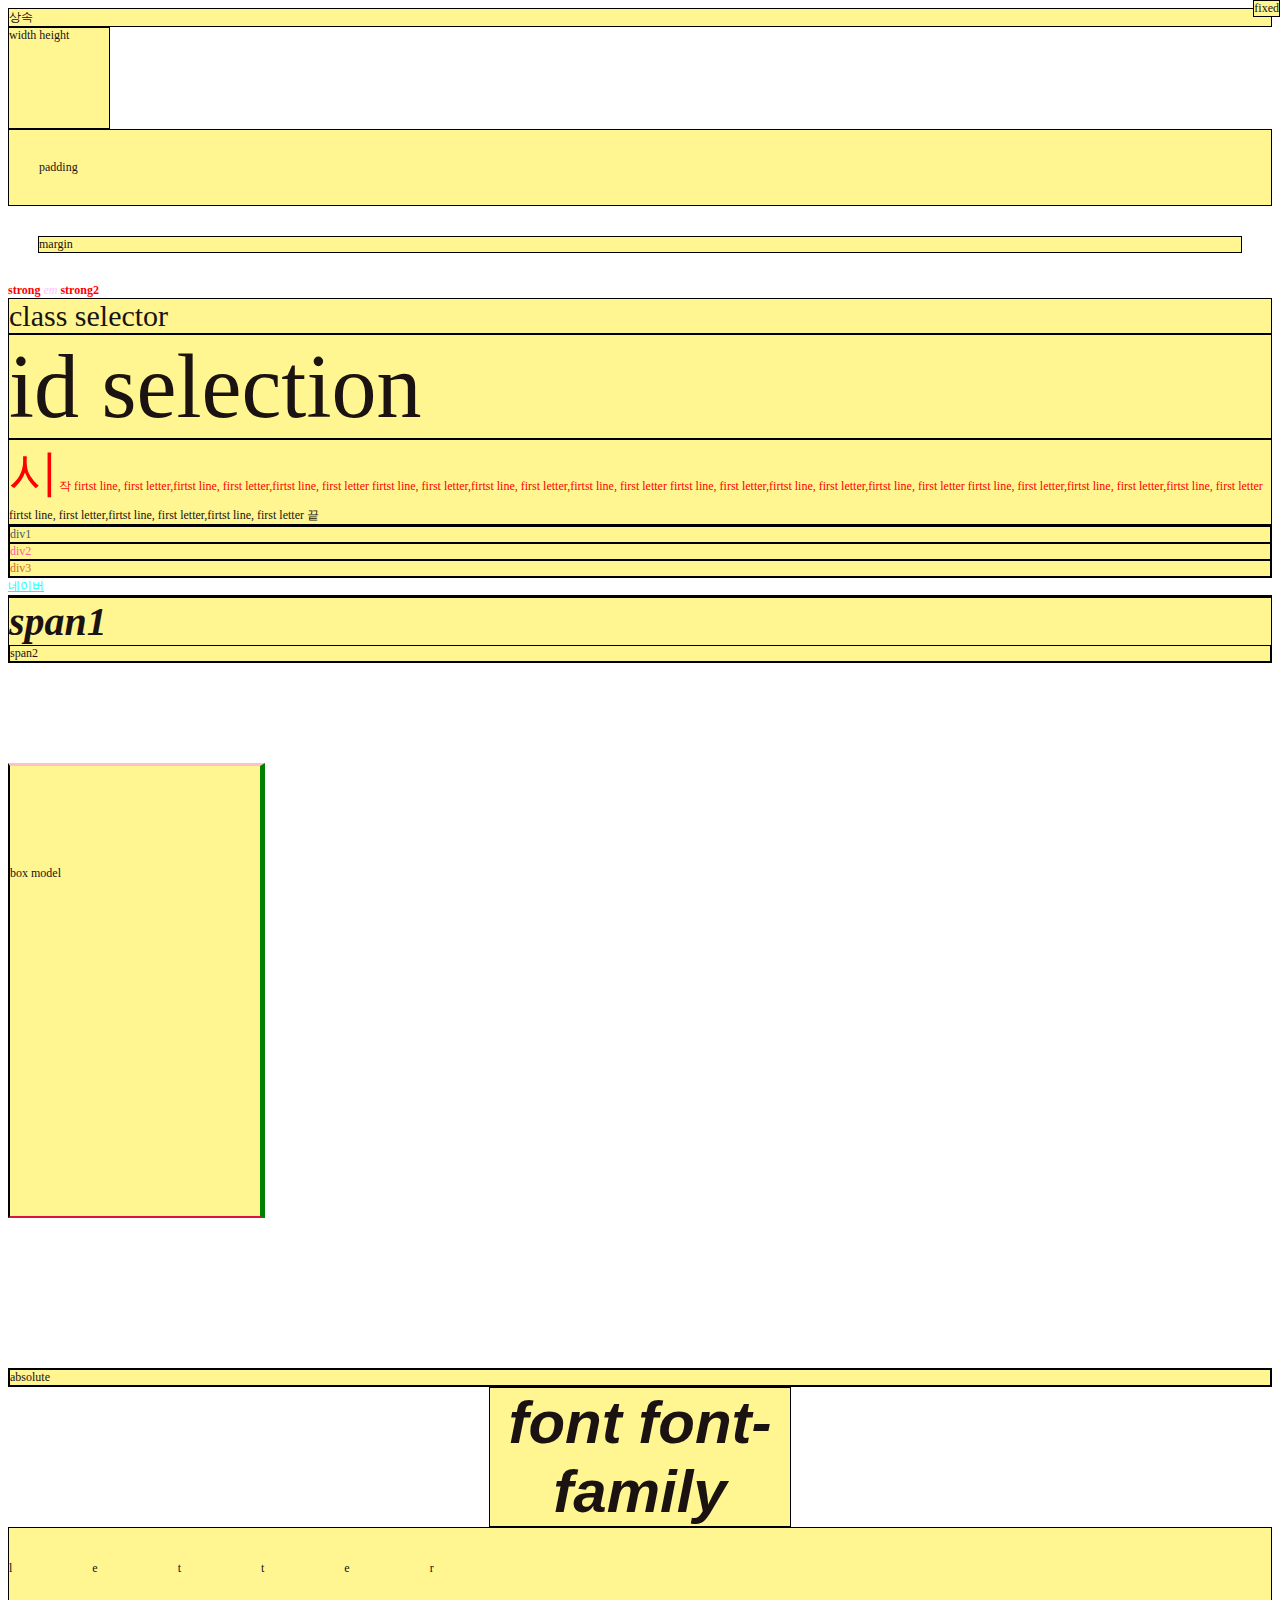
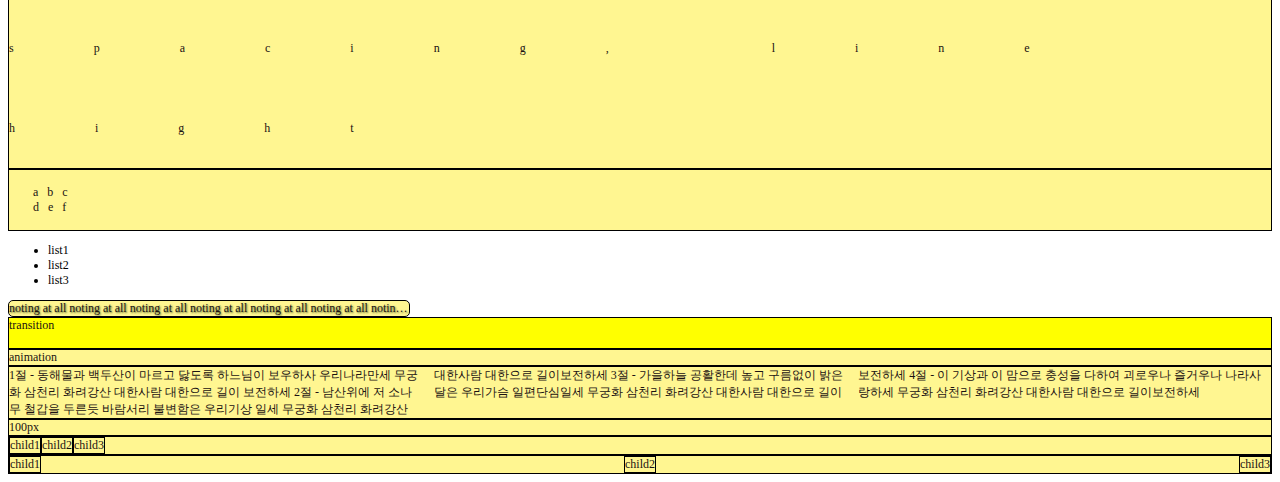
<file: css.html>
<!DOCTYPE html> 
<html>
    <head>
        <title>css</title>
        <meta charset="utf-8" />
        <style>
            body{ color :rgb(0, 0, 0)}
            div { color : rgb(0, 0, 0);
                color: darkblue;
                color: firebrick;
                color: rgb(27, 18, 18);
            }
            /*css 주석*/
        </style>
        <!--html 주석-->
    </head>
<body>
    <div id="d1">상속</div>


    <style>
        div
        {
            background-color: rgb(255, 246, 145);
            border: solid 1px black;
        }
        #d2{
            width: 100px;
            height: 100px;
        }

    </style>
    <div id="d2">width height</div>

    <style>
        #d3{
            padding: 30px;
        }
    </style>
 <div id="d3">padding</div> 
 <style>
    #d4{
        margin: 30px
    }
    </style>
     <div id="d4">margin</div> 

     <style>
        {
            text-decoration: underline;
        }
        strong{ color: red}
        em{ color: rgb(253, 195, 253)}
    
     </style>
     <strong>strong</strong>
     <em>em</em>
     <strong>strong2</strong>

     <style>
        .c1{font-size: 30px}
        #i1{font-size: 90px;}
     </style>
     <div class="c1">class selector</div>
     <div id="i1">id selection</div>
     <style>
        #d5::first-line{
            color:red ;
        }
        #d5::first-letter{
            font-size : 50px;
        }
        #d5::before{content: "시작";}
        #d5::after{content: "끝";}
     </style>
     <div id="d5">
        firtst line, first letter,firtst line, first letter,firtst line, first letter
        firtst line, first letter,firtst line, first letter,firtst line, first letter
        firtst line, first letter,firtst line, first letter,firtst line, first letter
        firtst line, first letter,firtst line, first letter,firtst line, first letter
        firtst line, first letter,firtst line, first letter,firtst line, first letter
     </div>

     <style>
        #d6 div:first-child{
            color:rgb(70, 89, 107)
        }
        #d6 div:nth-child(2){
            color:rgb(255, 88, 166)
        }
        #d6 div:last-child{
            color: chocolate
        }
     </style>
     <div id="d6">
        <div>div1</div>
        <div>div2</div>
        <div>div3</div>
     </div>

     <style>
        /* :link, :visited, :hover, :active, :focus*/
        a:link{ /*링크가 있다면*/
            color:aqua; 
        } 
        a:visited{  /*방문한적이 없다면*/
            color: darkorchid;
        }
        a:hover{ /*마우스를 올리면*/
            color : palevioletred;
        }
        a:active{ /*마우스로 누르면*/
            color : black;
         }
         a:focus { /*포커스가 되면*/
            color : orange;
         }
     </style>
     <a href="https://www.naver.com/">네이버</a>

     <div id="d7"></div>
     <style>
        #d7>span{ /*자식 요소 선택자*/
            font-size: 40px;
        }
        #d7>span{ /*하위 요소 선택자*/
            font-style: italic;
        }
        #d7>span{ /*하위 요소 선택자*/
            font-weight: bold;
        }
     </style>

     <div id="d7">
        <span>span1</span>
        <div>
            <span>span2</span>
        </div>
    </div>
    
    <style>
        body{ font-size: 12px;}
        div{ font-size: 12px;}
        span{ font-size: 12px;}
        body,div,span{ font-size: 12px}
    </style>

    <style>
        #d8{
            width: 200px;
            height: 200px;
            border: solid 2px crimson;
            border-left: solid 1px blue;
            border-right: solid 5px green;
            border-top: solid 3px pink;
            border-left: solid 2px black;

            margin: 50px;
            margin: 50px 100px; /*상하 좌우*/
            margin: 0px 50px 100px 150px; /*상 우 하 좌*/
            /*위에서부터 시계방향*/
            margin-left:0px;
            margin-right:50px;
            margin-top:100px;
            margin-bottom:150px;

            margin: 50px;
            margin: 50px 100px; /*상하 좌우*/
            margin: 0px 50px 100px 150px; /*상 우 하 좌*/
            /*위에서부터 시계방향*/
            margin-left:0px;
            margin-right:50px;
            margin-top:100px;
            margin-bottom:150px;

            padding: 50px;
            padding: 50px 100px;/*상하 좌우*/
            padding: 0px 50px 100px 150px;/*상 우 하 좌*/
            /*위에서부터 시계방향*/
            padding-left:0px;
            padding-right:50px;
            padding-top:100px;
            padding-bottom:150px;

        }
    </style>
    <div id="d8">box model</div>

    <style>
        #d9{
          position: absolute; /*절대적인*/
          left: 190px;
          top: 90px;  
        }
        #d10{
          position: relative; /*관계형*/
          /*relative인 부모는, absolute 자식의 기준이 된다*/
        }
    </style>
    <div id="d10">
        <div id="d10">absolute</div>
    </div>

    <style>
        #d11{
            position : fixed; /*고정된*/
            top:0px;
            right:0px;
        }
    </style>
    <div id="d11">fixed</div>

    <style>
        #d12{
            font-family: 'Lucida Sans', Verdana, sans-serif;
            font-size: 60px;
            font-weight: bold;
            font-style: italic;
            text-align: center;
            margin : 0px auto;
            width : 300px;
        }
    </style>
    <div id="d12">font font-family</div>

    <style>
        #d13{
        letter-spacing: 80px;
        line-height: 80px
        }
    </style>
    <div id="d13">letter spacing, line hight</div>

    <style>
        #d14{
       white-space: pre;
        }
    </style>
    <div id="d14">
        a   b   c
        d   e   f
    </div>
    <style>
        ol{
            list-style: disc;
        }
    </style>
    <ol>
        <li>list1</li>
        <li>list2</li>
        <li>list3</li>
    </ol>

    <style>
        #d15{
            min-width: 400px;
            max-width: 800px;
            border-radius: 5px;
            text-shadow: 1px 1px 2px darkolivegreen;
            /*가로이동, 세로이동, 번짐, 색상*/
            white-space: nowrap;
            overflow : hidden;
            text-overflow: ellipsis;
            width: 100px;
        }
    </style>
    <div id="d15">
        noting at all noting at all noting at all noting at all noting at all
        noting at all noting at all noting at all noting at all noting at all
        noting at all noting at all noting at all noting at all noting at all
    </div>
    
    <style>
        #d16{
            background-color: yellow;
            height: 30px;
            transition: background-color 2s,
            heigth 2s;
        }
        #d16:hover{
            background-color: blue;
            height: 80px;

        }
    </style>
    <div id="d16">transition</div>

    <style>
        @keyframes animation17{
            0%{ background-color: white;}
            30%{ background-color: red;}
            60%{ background-color: yellow;}
            100%{ background-color: purple;}
        }
        #d17:hover{
            animation-name: animation17;
            animation-duration:  2s;
        }
    </style>
    <div id="d17">animation</div>

    <style>
        .col1{
            columns:100px 3;
            /*최소값 최대값*/
        }
    </style>
    <div class="col1">
        1절 - 동해물과 백두산이 마르고 닳도록
        하느님이 보우하사 우리나라만세
        무궁화 삼천리 화려강산 대한사람 대한으로 길이 보전하세
        
        2절 - 남산위에 저 소나무 철갑을 두른듯
        바람서리 불변함은 우리기상 일세
        무궁화 삼천리 화려강산 대한사람 대한으로 길이보전하세
        
        3절 - 가을하늘 공활한데 높고 구름없이 
        밝은달은 우리가슴 일편단심일세
        무궁화 삼천리 화려강산 대한사람 대한으로 길이보전하세
        
        4절 - 이 기상과 이 맘으로 충성을 다하여
        괴로우나 즐거우나 나라사랑하세
        무궁화 삼천리 화려강산 대한사람 대한으로 길이보전하세
        </div>
        
        <div id="px100">100px</div>

        <style>
            #d18{
                display: flex;
                /*표시방식 : 유연하게*/
            }
        </style>
        <div id="d18">
            <div> child1</div>
            <div> child2</div>
            <div> child3</div>
        </div>

        <style>
            #d19{
                display: flex;
                justify-content: space-between;
            }
        </style>
        <div id="d19">
            <div> child1</div>
            <div> child2</div>
            <div> child3</div>
        </div>

</body>
</html>
</file>
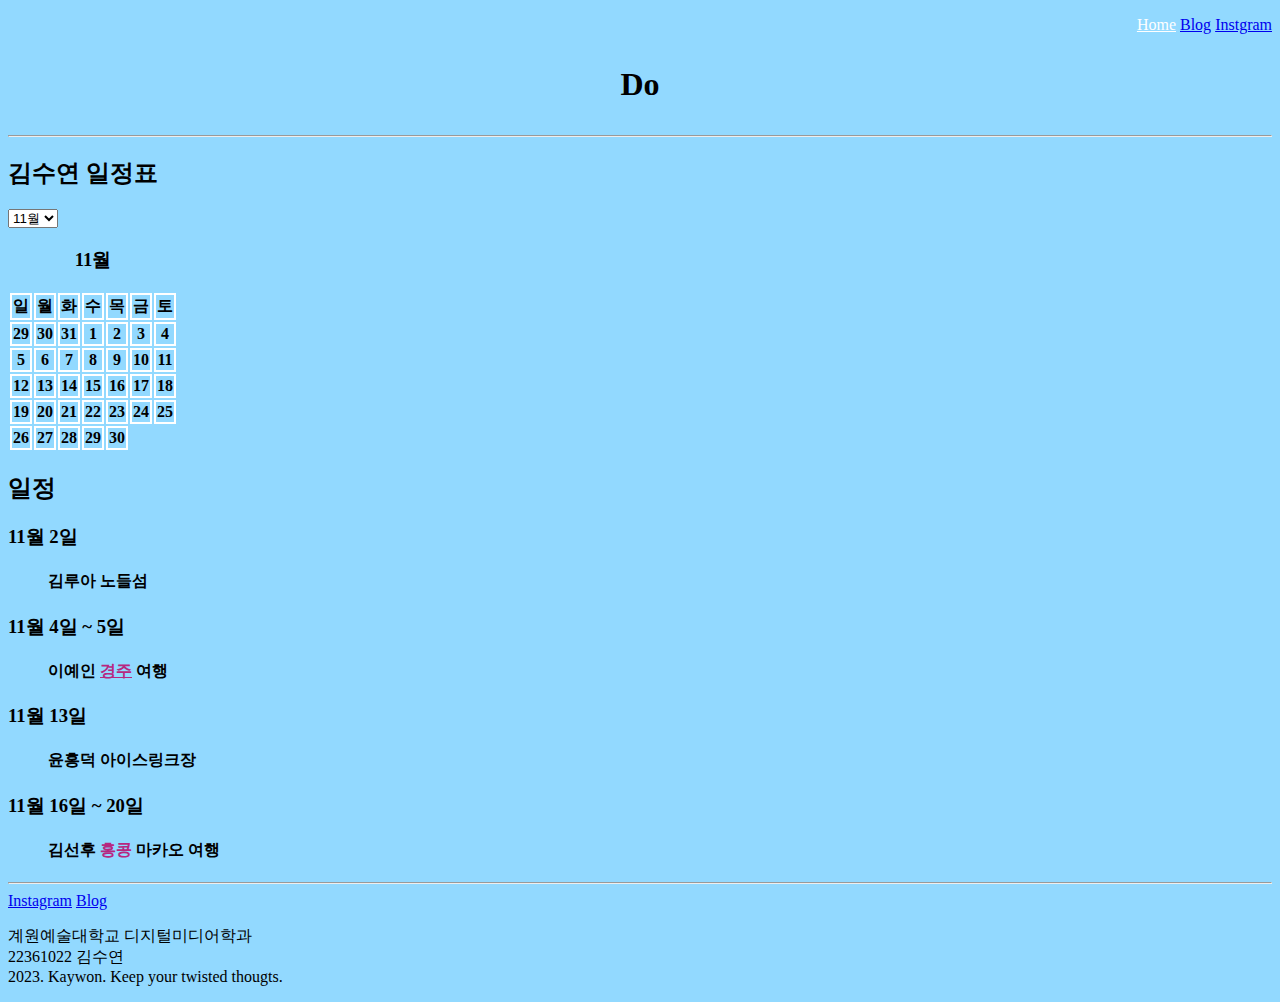
<file: Do.html>
<!DOCTYPE html>
<html>
    <head>
        <title>수연이는 무엇을 할 것인가</title>
        <meta charset="utf-8" />
        <link rel="stylesheet" type="text/css" href="Quiz.html" />

        <p style="text-align:right"><a style ="color:rgb(255, 255, 255)" a href="sub.html" target="_blank">Home</a>
            <a href="https://blog.naver.com/tndus2669"target="_blank">Blog</a>
            <a href="https://instagram.com/noeyso0?igshid=OGQ5ZDc2ODk2ZA%3D%3D&utm_source=qr"target="_blank">Instgram</a> </p>
                    <link rel="stylesheet" type="text/css" href="Untitled-1.css" />

    </head>
    <body style="background-color:rgba(59, 187, 255, 0.555)">
        <header>  <h1> <p style="text-align:center"> Do </h1> </header> </p>
        <div style ="color:rgb(255, 225, 245)" href="https://www.naver.com"> </div>
            <hr  />

            <style>
                th, thd{
                    border: solid 2px rgb(255, 255, 255);
                }
            </style>
    
            <table summary="기초">
                <caption><h3>11월</h3></caption>

                
                <tr> <!-- row 행 줄-->
                    <th scope="col" clospan="2" >일 </th>
                    <th scope="col" clospan="2" >월 </th> <!-- colum 열 칸-->
                    <th scope="col" clospan="2" >화 </th>
                    <th scope="col" clospan="2" >수 </th>
                    <th scope="col" clospan="2" >목 </th>
                    <th scope="col" clospan="2" >금 </th>
                    <th scope="col" clospan="2" >토 </th>
                </tr>
                <tr>
                    <th scope="col" clospan="2" >29 </th>
                    <th scope="col" clospan="2" >30 </th> 
                    <th scope="col" clospan="2" >31 </th>
                    <th scope="col" clospan="2" >1 </th>
                    <th scope="col" clospan="2" >2 </th>
                    <th scope="col" clospan="2" >3 </th>
                    <th scope="col" clospan="2" >4 </th>
                </tr>
                <tr>
                    <th scope="col" clospan="2" >5 </th>
                    <th scope="col" clospan="2" >6 </th> 
                    <th scope="col" clospan="2" >7 </th>
                    <th scope="col" clospan="2" >8 </th>
                    <th scope="col" clospan="2" >9 </th>
                    <th scope="col" clospan="2" >10 </th>
                    <th scope="col" clospan="2" >11 </th>
                </tr>
                <tr>
                    <th scope="col" clospan="2" >12 </th>
                    <th scope="col" clospan="2" >13 </th> 
                    <th scope="col" clospan="2" >14 </th>
                    <th scope="col" clospan="2" >15 </th>
                    <th scope="col" clospan="2" >16 </th>
                    <th scope="col" clospan="2" >17 </th>
                    <th scope="col" clospan="2" >18 </th>
                </tr>
                <tr>
                    <th scope="col" clospan="2" >19 </th>
                    <th scope="col" clospan="2" >20 </th> 
                    <th scope="col" clospan="2" >21 </th>
                    <th scope="col" clospan="2" >22 </th>
                    <th scope="col" clospan="2" >23 </th>
                    <th scope="col" clospan="2" >24 </th>
                    <th scope="col" clospan="2" >25 </th>
                </tr>
                <tr>
                    <th scope="col" clospan="2" >26 </th>
                    <th scope="col" clospan="2" >27 </th> 
                    <th scope="col" clospan="2" >28 </th>
                    <th scope="col" clospan="2" >29 </th>
                    <th scope="col" clospan="2" >30 </th>
                </tr>

                <thead><h2>김수연 일정표</h2></thead>

                <select> <!--select nox, combo box-->
                    <option>11월</option>
                    <option>10월</option>
                    <option>09월</option>
                    <option>08월</option>
                    <option>07월</option>
                    <option>06월</option>
                </select>

            </table>
    
            <h2>일정</h2>

            <dl>
                <dt><h3>11월 2일</h3></dt>
                <dd><h4>김루아 노들섬 </h4></dd>
                </dl>

            <dl>
                <dt><h3>11월 4일 ~ 5일</h3></dt>
                <dd><h4>이예인 <a style ="color : rgb(183, 39, 128)"><ins>경주</ins></a> 여행</h4> </dd>
                </dl>

                <dl>
                    <dt><h3>11월 13일</h3></dt>
                    <dd><h4>윤홍덕 아이스링크장</h4></dd>
                    </dl>

                    <dl>
                        <dt><h3>11월 16일 ~ 20일</h3></dt>
                        <dd><h4>김선후 <a style ="color : rgb(183, 39, 128)"><b>홍콩</b></a> 마카오 여행</h4> </dd>
                        </dl>

                        <hr  />

                        <footer>
                            <nav>
                                <a href='https://instagram.com/noeyso0?igshid=OGQ5ZDc2ODk2ZA%3D%3D&utm_source=qr' target='_blank'>Instagram</a>
                                <a href='https://github.com/cocoder16' target='_blank'>Blog</a>
                            </nav>
                            <p>
                                <span>계원예술대학교 디지털미디어학과</span><br/>
                                <span>22361022 김수연</span><br/>
                                <span>2023. Kaywon. Keep your twisted thougts.</span>
                            </p>
                        </footer>

        </body>
     </html>
</file>
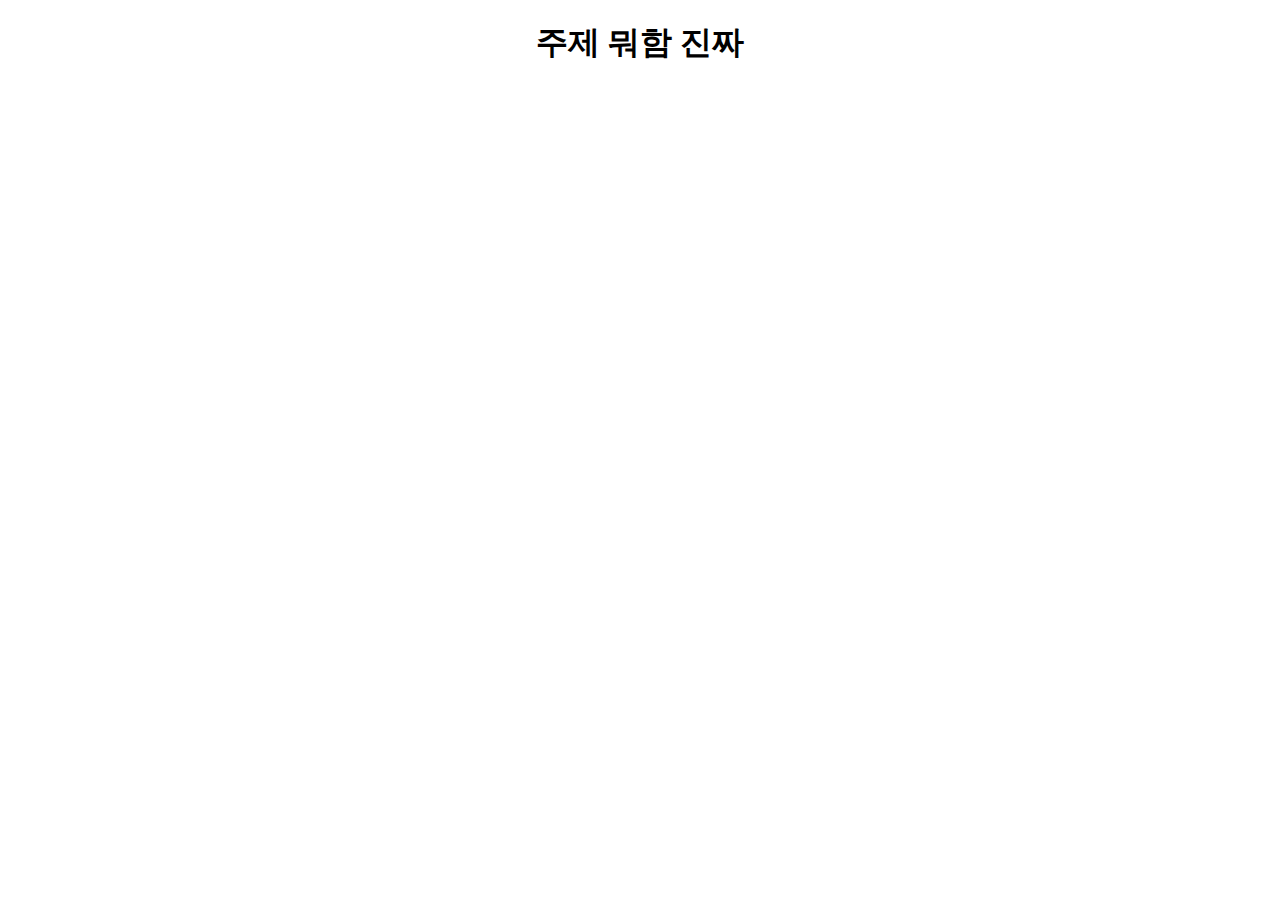
<file: last.html>
<!DOCTYPE html>
<html>
    <head>
        <title>기말평가 - 포트폴리오, 자유주제</title>
        <style>
            h1{
                text-align: center;
            }
            </style>
    </head>
    <body>
        <h1>주제 뭐함 진짜</h1>
    </body>
</html>
</file>
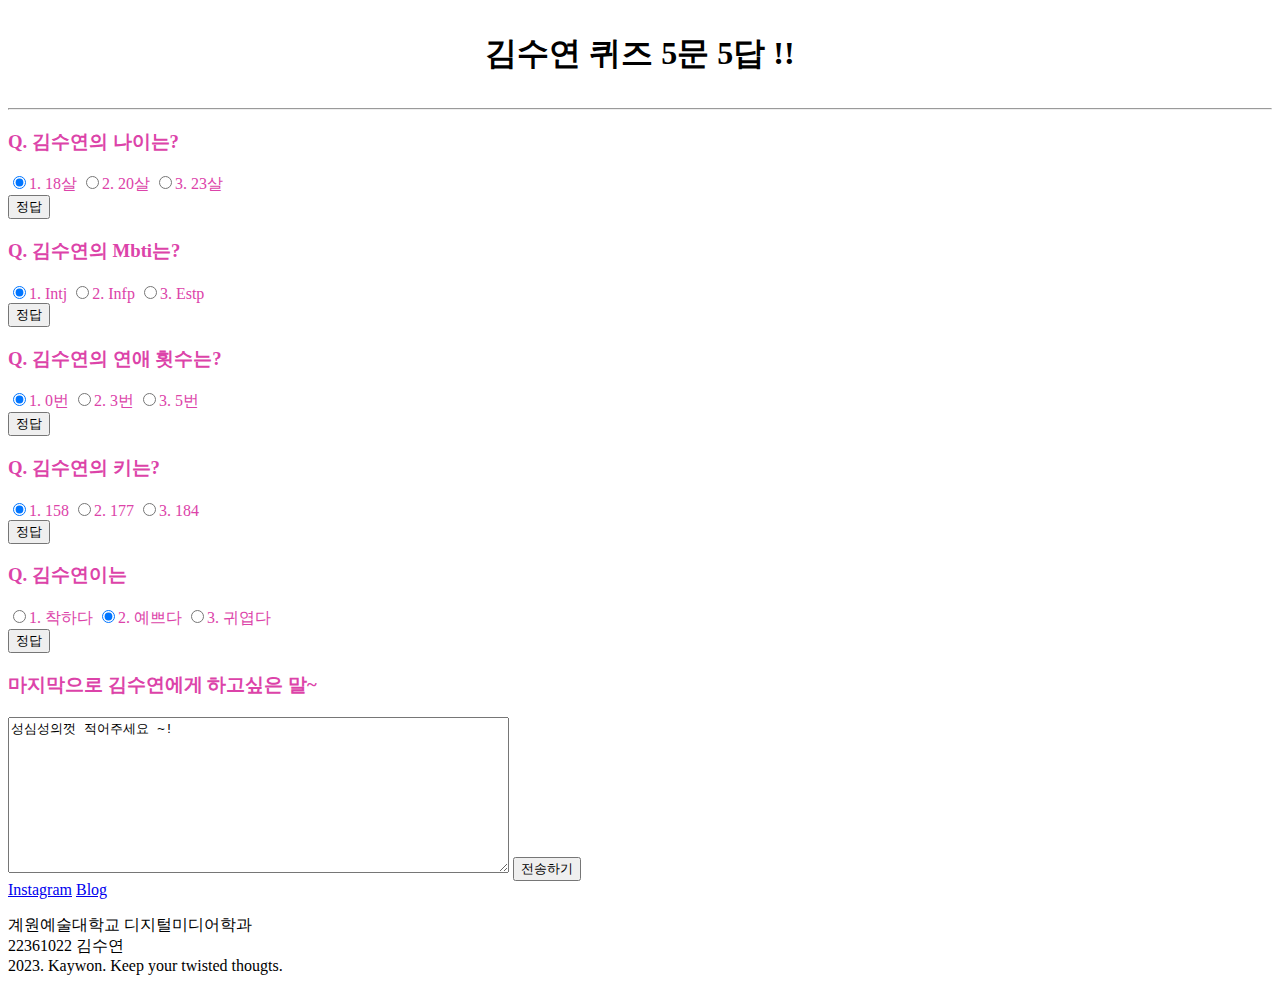
<file: Quiz.html>
<!DOCTYPE html>
<html>
    <head>
        <title>김수연 퀴즈~</title>
        <meta charset="utf-8" />
        <link rel="stylesheet" type="text/css" href="Quiz.html" />

        

    </head>
    <body>
        <header>  <h1> <p style="text-align:center"> 김수연 퀴즈 5문 5답 !! </h1> </header> </p>
        <div style ="color:rgb(220, 67, 169)" href="https://www.naver.com">  
        
            <hr  />
         <h3>
            Q. 김수연의 나이는? 
         </h3>
            <form>
                <input type="radio" name="p1" checked/>1. 18살
                <input type="radio" name="p1"/>2. 20살
                <input type="radio" name="p1"/>3. 23살
            </form>

            <input onclick="alert('3. 23살입니다!');" type="button" value="정답" />


            <h3>
               Q. 김수연의 Mbti는? 
            </h3>
               <form>
                   <input type="radio" name="p1" checked/>1. Intj
                   <input type="radio" name="p1"/>2. Infp
                   <input type="radio" name="p1"/>3. Estp
               </form>
   
               <input onclick="alert('2. Infp');" type="button" value="정답" />

            <h3>
                Q. 김수연의 연애 횟수는? 
             </h3>
                <form>
                    <input type="radio" name="p1" checked/>1. 0번
                    <input type="radio" name="p1"/>2. 3번
                    <input type="radio" name="p1"/>3. 5번
                </form>
    
                <input onclick="alert('1. 0번~ ');" type="button" value="정답" />

                <h3>
                    Q. 김수연의 키는? 
                 </h3>
                    <form>
                        <input type="radio" name="p1" checked/>1. 158
                        <input type="radio" name="p1"/>2. 177
                        <input type="radio" name="p1"/>3. 184
                    </form>
        
                    <input onclick="alert('3. 184 (사실 배구선수할 뻔 했음) ');" type="button" value="정답" />

                    <h3>
                        Q. 김수연이는
                     </h3>
                        <form>
                            <input type="radio" name="p1" />1. 착하다
                            <input type="radio" name="p1"checked/>2. 예쁘다
                            <input type="radio" name="p1"/>3. 귀엽다
                        </form>
            
                        <input onclick="alert('모두 정답입니당~');" type="button" value="정답" />

                        <h3>
                        마지막으로 김수연에게 하고싶은 말~ 
                         </h3>
                        <textarea rows="10" cols="60">성심성의껏 적어주세요 ~!</textarea>
                        <input onclick="alert('꺅 전송 실패');" type="button" value="전송하기" />
                        
        </div>           

        <footer>
            <nav>
                <a href='https://instagram.com/noeyso0?igshid=OGQ5ZDc2ODk2ZA%3D%3D&utm_source=qr' target='_blank'>Instagram</a>
                <a href='https://blog.naver.com/tndus2669' target='_blank'>Blog</a>
            </nav>
            <p>
                <span>계원예술대학교 디지털미디어학과</span><br/>
                <span>22361022 김수연</span><br/>
                <span>2023. Kaywon. Keep your twisted thougts.</span>
            </p>
        </footer>
    </body>
    </html>
</file>
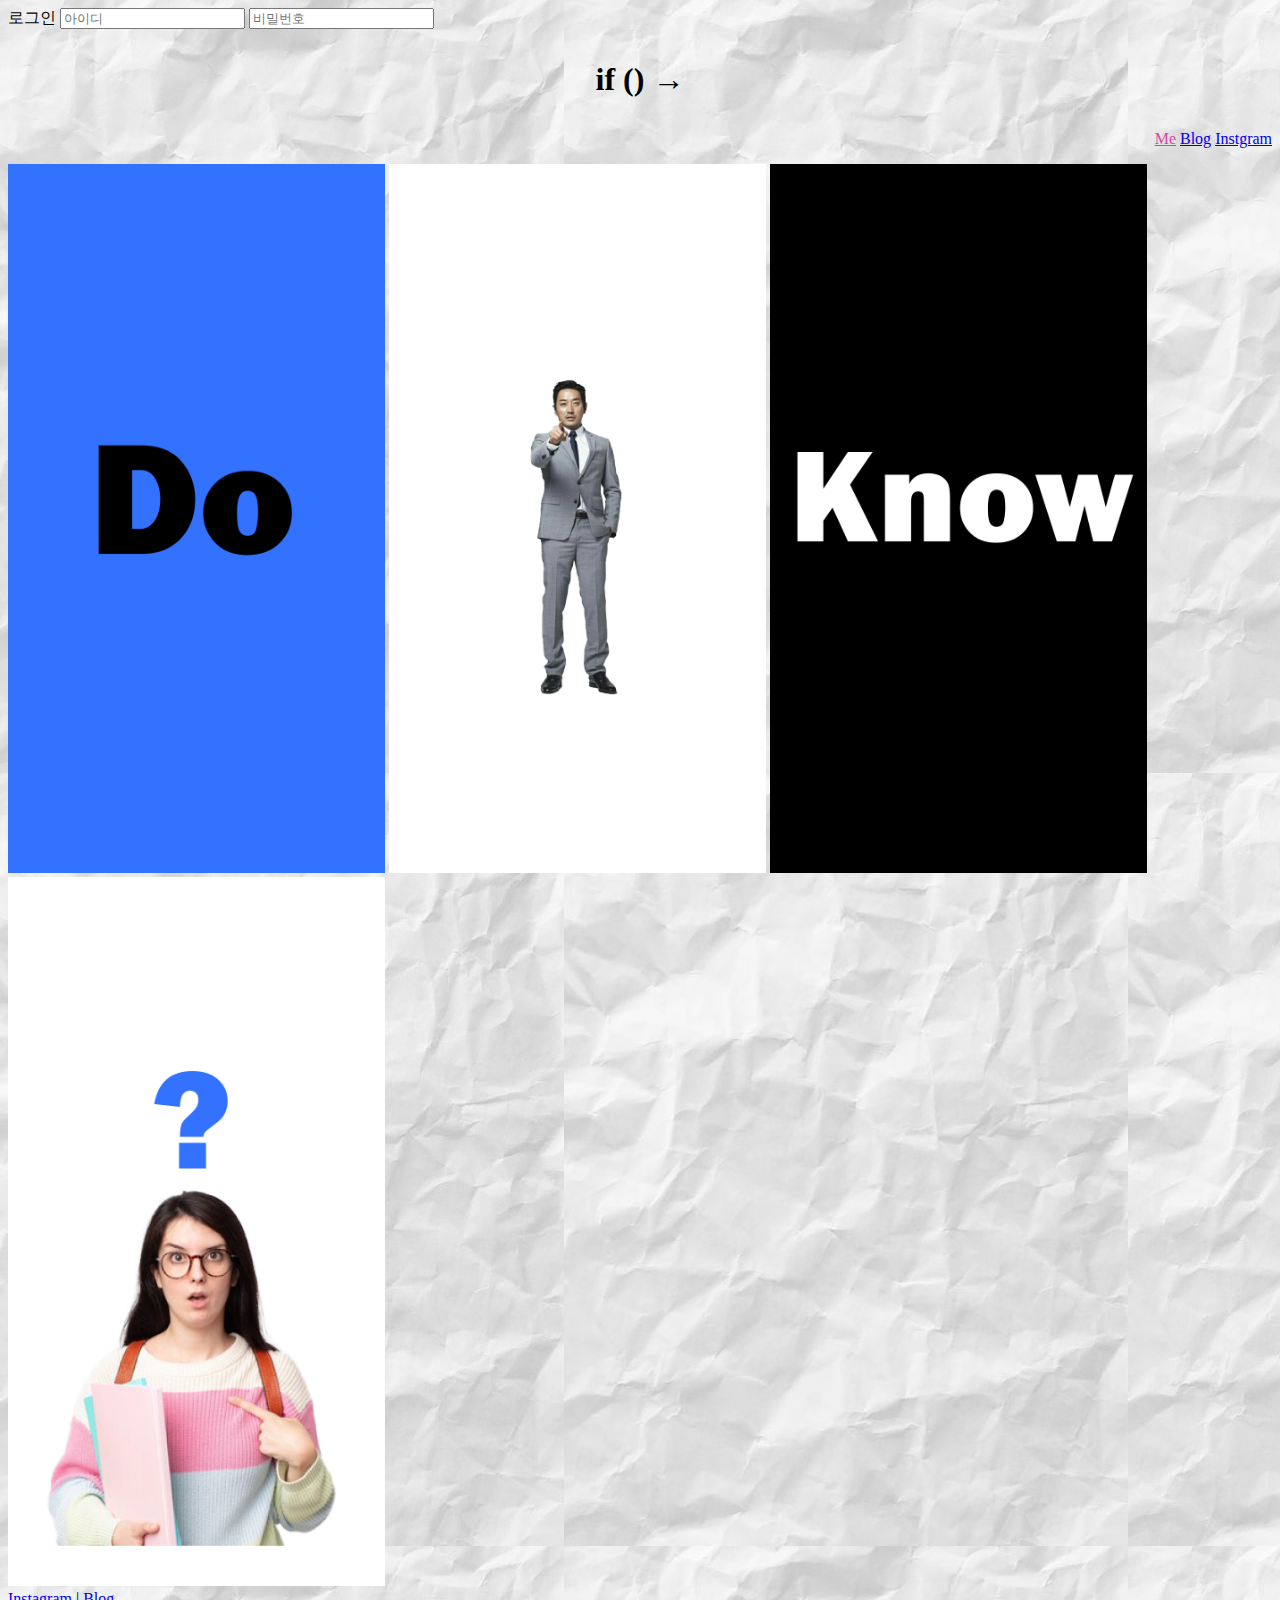
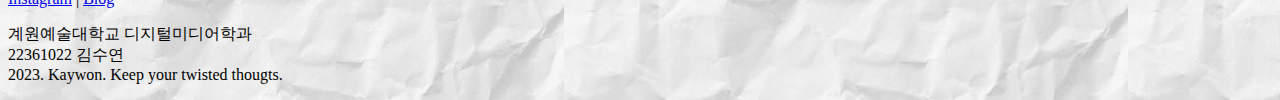
<file: sub.html>
<!DOCTYPE html>
<html>
    <head> 
        <title>김수연 개인정보 가득한 사이트</title>
        <meta charset="utf-8" />
        <link rel="stylesheet" type="text/css" href="mesubpage.html" />
        <form>
            <label for="name_1">로그인</label>
            <input name="name_1" type="text" placeholder="아이디"/>
            <input type="password" placeholder="비밀번호"/>
        </form>
    </head>
    <body style="background-image:url('25a8d281f903d34084abedd24da870e0.jpg')">
        <header>  <h1> <p style="text-align:center"> if () → </h1> </header> </p>
            
    
        <p style="text-align:right"><a style ="color:rgb(220, 67, 169)" a href="mesubpage.html" target="_blank">Me</a>
        <a href="https://blog.naver.com/tndus2669"target="_blank">Blog</a>
        <a href="https://instagram.com/noeyso0?igshid=OGQ5ZDc2ODk2ZA%3D%3D&utm_source=qr"target="_blank">Instgram</a> </p>
                <link rel="stylesheet" type="text/css" href="Untitled-1.css" />


              <a href="Do.html">
                <img  width="377px" height="709px" src="Untitled-1 - 복사본.png" /></a>

                <a href="sub.html">
                    <img  width="377px" height="709px" src="you.png" /></a>

                    <a href="Quiz.html">
                        <img  width="377px" height="709px" src="know.png" /></a>

                        <a href="mesubpage.html">
                            <img  width="377px" height="709px" src="me.png" /></a>

    <footer>
        <nav>
            <a href='https://instagram.com/noeyso0?igshid=OGQ5ZDc2ODk2ZA%3D%3D&utm_source=qr' target='_blank'>Instagram</a> |
            <a href='https://blog.naver.com/tndus2669' target='_blank'>Blog</a>
        </nav>
        <p>
            <span>계원예술대학교 디지털미디어학과</span><br/>
            <span>22361022 김수연</span><br/>
            <span>2023. Kaywon. Keep your twisted thougts.</span>
        </p>
    </footer>
    </body>
</html>
</file>
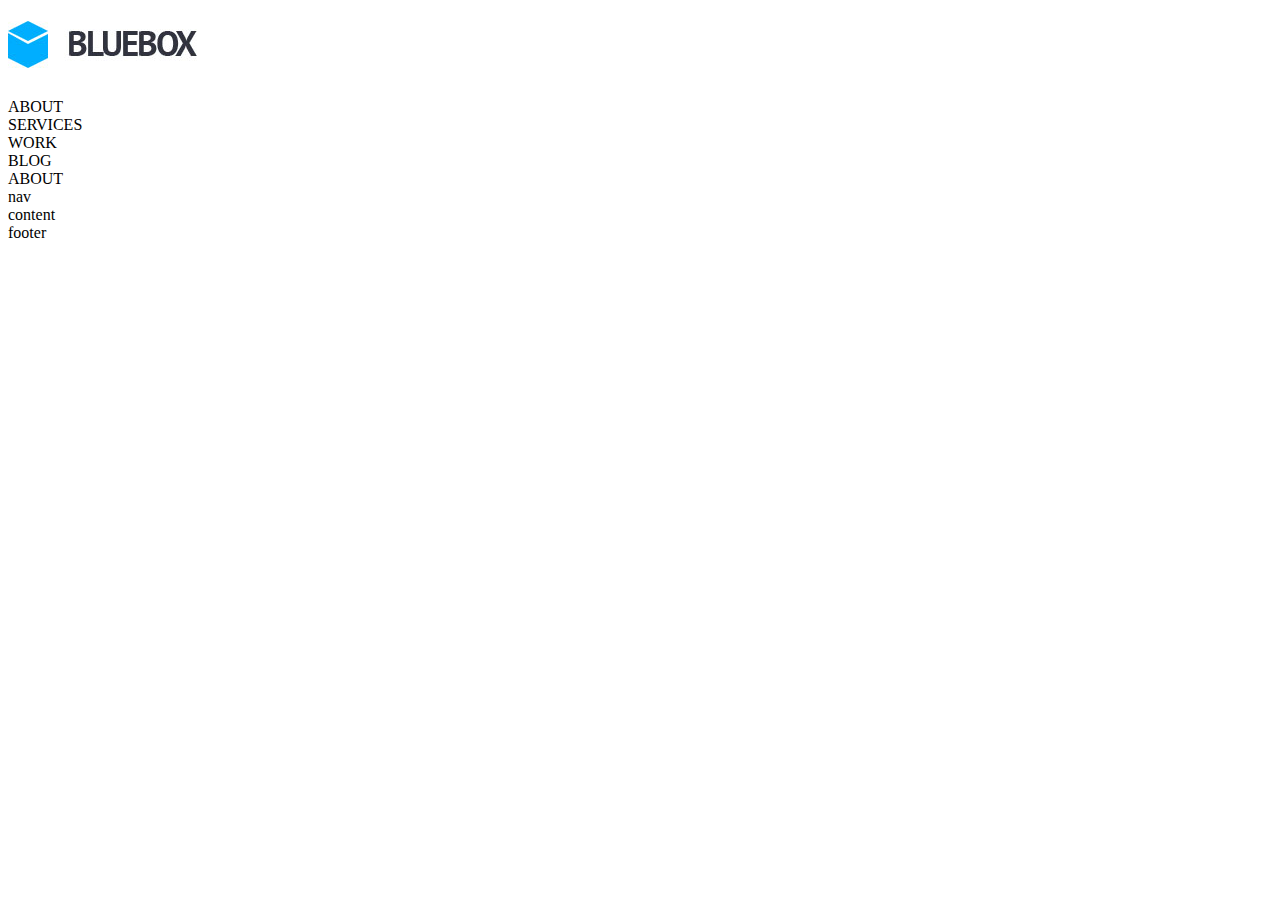
<file: layout1/layout1.html>
<!DOCTYPE html>
<html>
    <head>
        <title>layoout1</title>
        <meta charset="utf-8"/>
        <style>
            #wrap u1{}
            header u1{}
            #wrap>header>u1{}

        </style>
    </head>
</html>
<body>
    <div id="wrap">
        <header>
            <h1><img src="logo.png" ></h1>
            <u1>
                <li>ABOUT</li>
                <li>SERVICES</li>
                <li>WORK</li>
                <li>BLOG</li>
                <li>ABOUT</li>
            </u1>
        </header>
        <nav>nav</nav>
        <div id="content">content</div>
        <footer>footer</footer>
    </div>

</body>
</file>
<file: Untitled-1.css>
<style type ="text/css">
        #menubar div{
            width:90px;padding10px 5px;
            float:left;text-aliign:center;
            font-size:13px; font-weight:bold;
            background:#999
        }

        #menuvar div:hover{
            background: :#555; color:fff;
        }
      </style>

      <div id=""menu>메뉴</div>

      <style>

        #menu{background:fff;}
        #menu:hover{background;#000}

      </style>

      <div id="menubar">
        <div> if</div>
        <div> ()</div>
        <div> → </div>
      </div>
</file>
